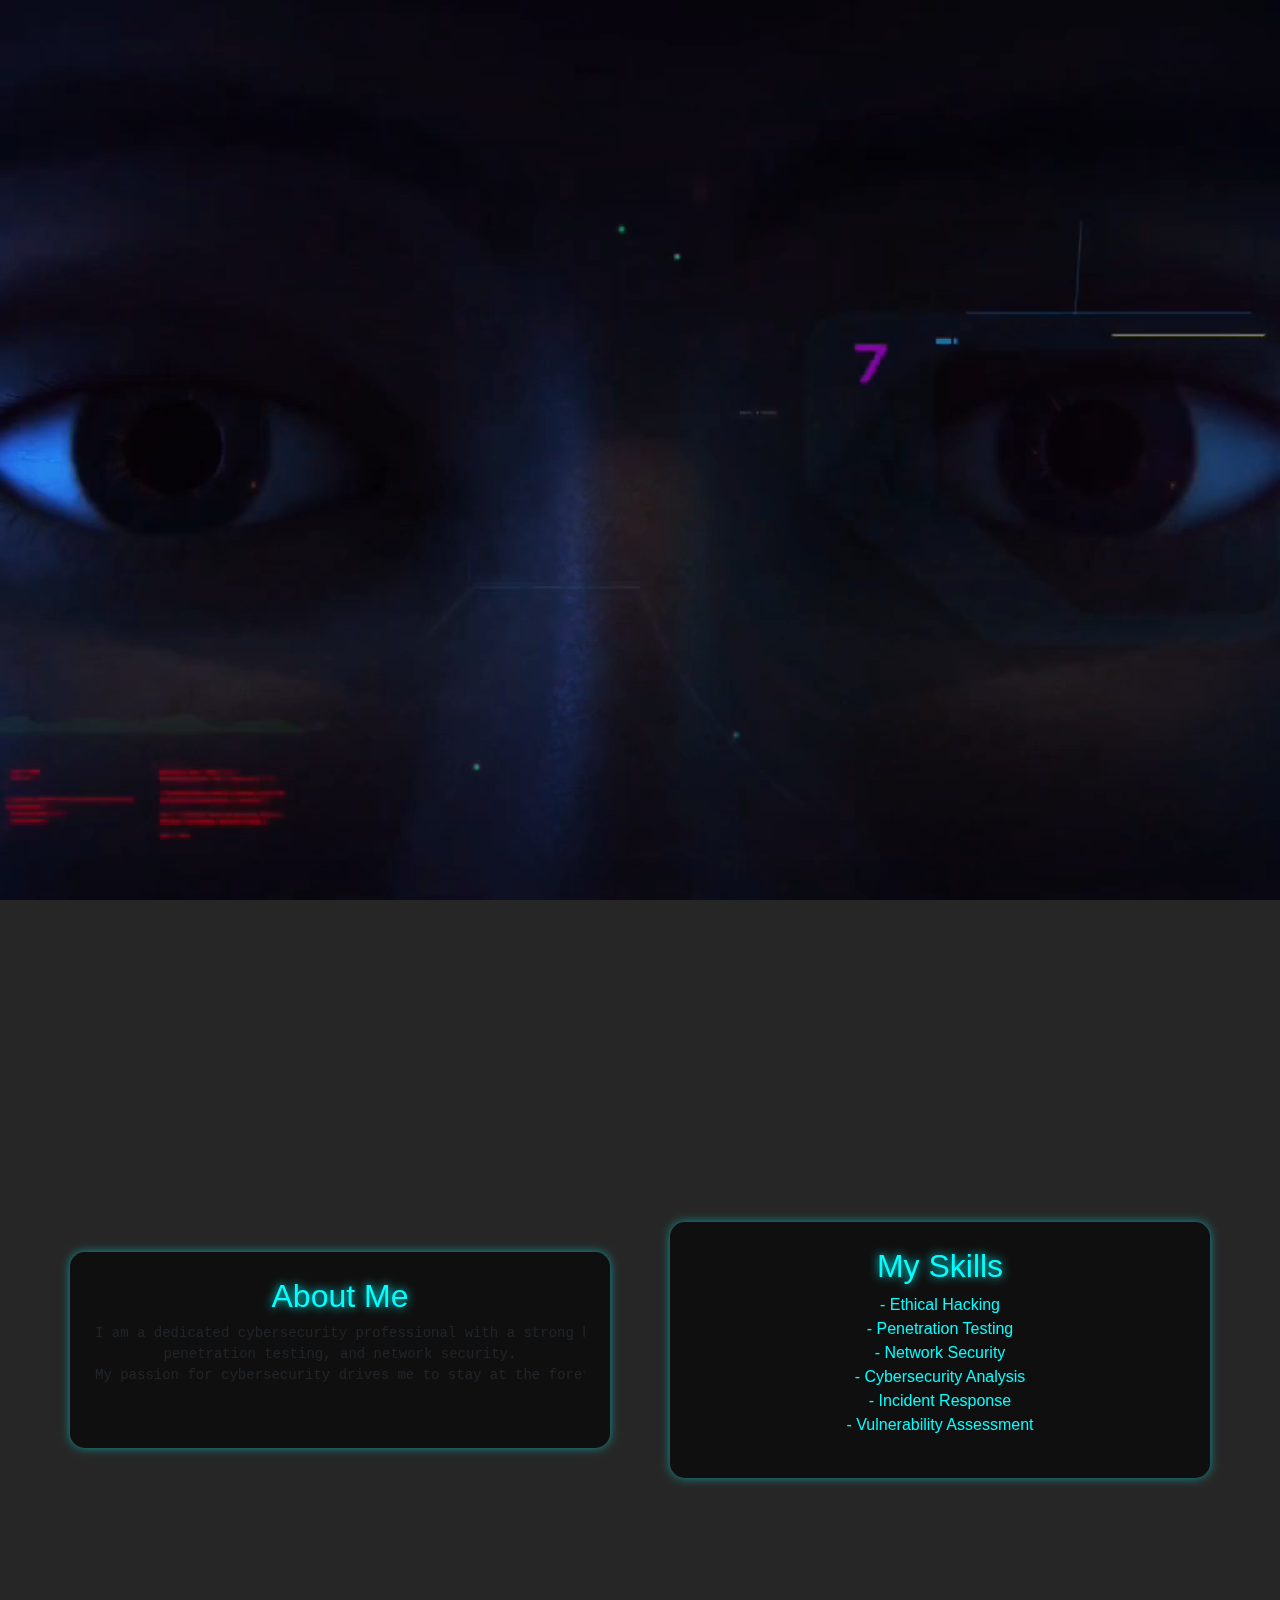
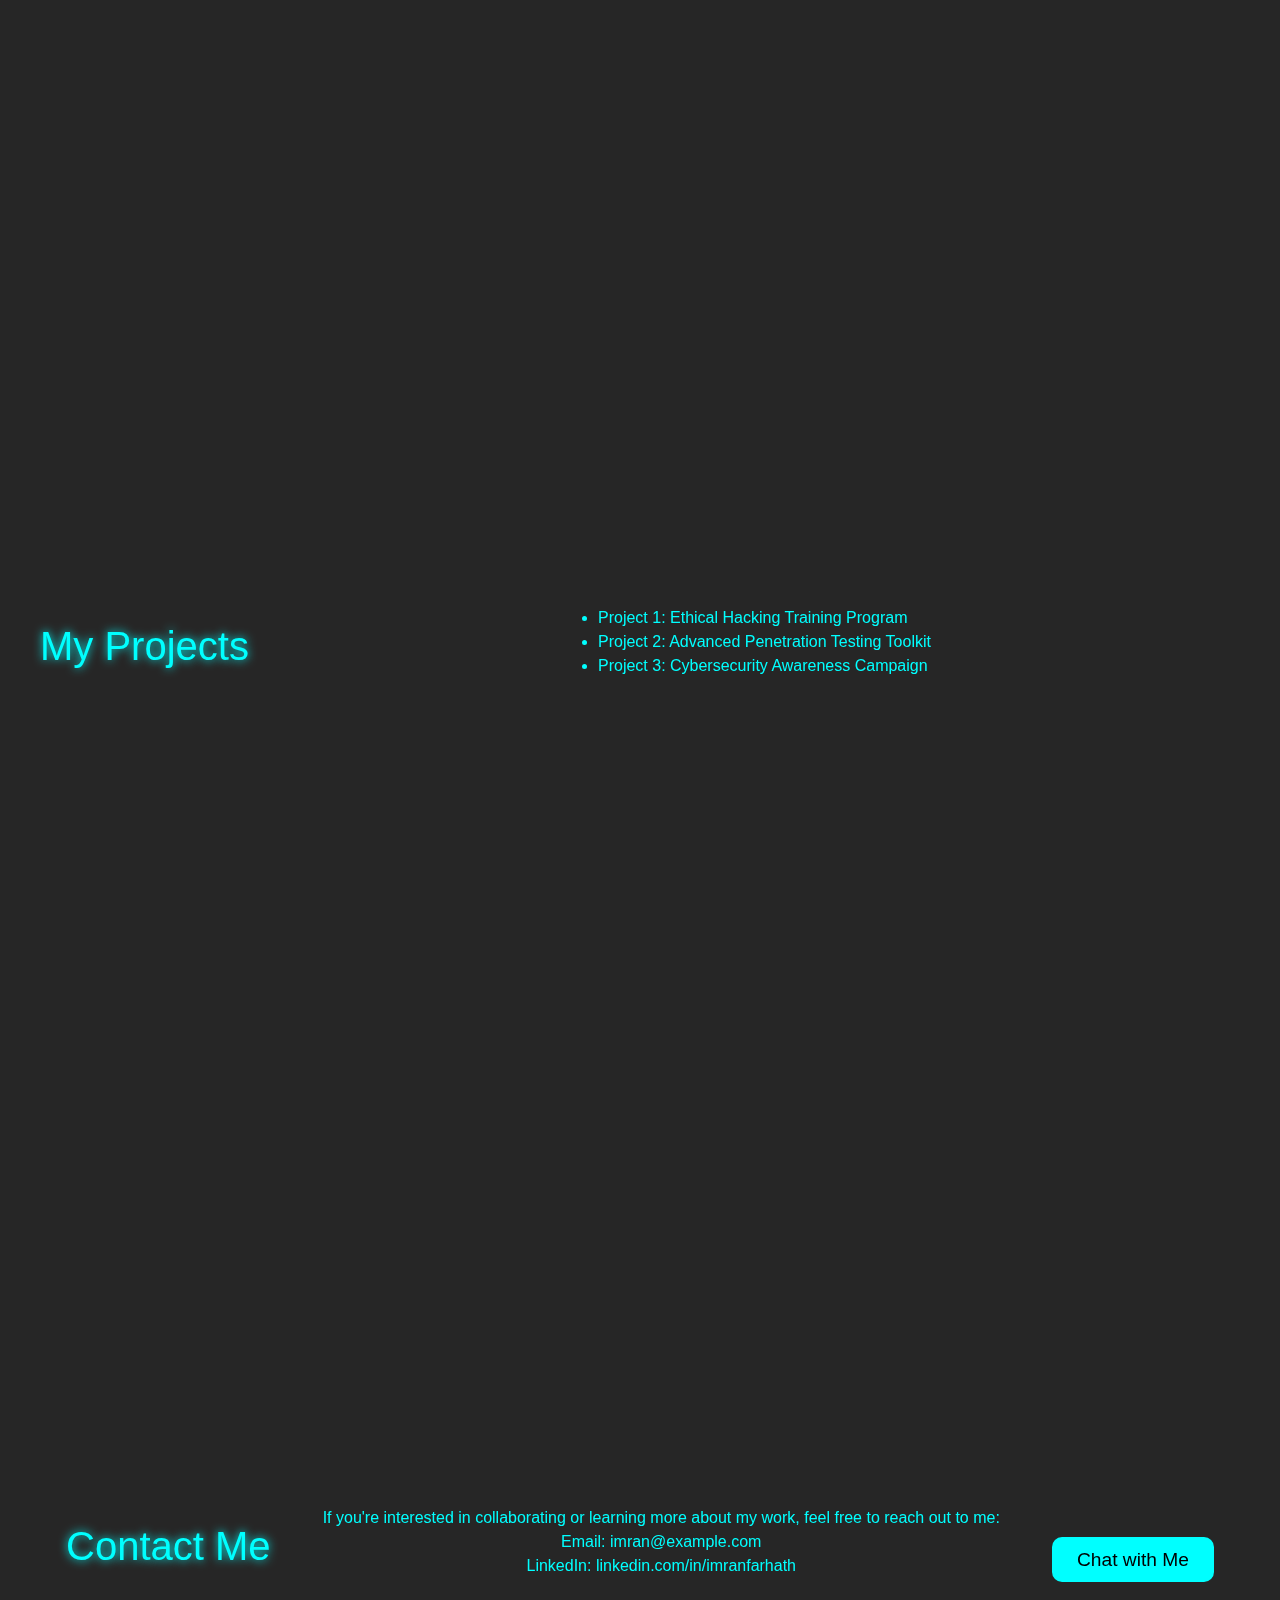
<file: index.html>
<!DOCTYPE html>
<html lang="en">
<head>
  <meta charset="UTF-8" />
  <meta name="viewport" content="width=device-width, initial-scale=1.0"/>
  <title>Demon Warrior</title>
  <link rel="stylesheet" href="style.css" />
  <link href="https://maxcdn.bootstrapcdn.com/bootstrap/4.5.2/css/bootstrap.min.css" rel="stylesheet" />
  <link rel="stylesheet" href="https://cdnjs.cloudflare.com/ajax/libs/font-awesome/5.15.4/css/all.min.css" />
</head>
<body>

  <!-- Intro Fullscreen Video -->
  <div id="introVideoContainer">
    <video id="introVideo" autoplay muted playsinline>
      <source src="f.mp4" type="video/mp4" />
      Your browser does not support the video tag.
    </video>
  </div>

  <!-- Background Video -->
  <video autoplay loop muted class="video-background">
    <source src="filr.mp4" type="video/mp4">
    Your browser does not support the video tag.
  </video>

  <!-- Main Content -->
  <section class="content">
    <div class="text-background">
      <img src="121.png" alt="Profile Picture" class="profile-img mb-4" />
      <h1><b>DEMON WARRIOR</b></h1>
      <p><b>Hi, I'm Raavanan, a Cyber Security analyst based in Rathinam RSMART. I specialize in Ethical Hacking.</b></p>

      <div class="social-links">
        <a href="https://www.instagram.com/demon_warrior_121/" target="_blank"><i class="fab fa-instagram"></i></a>
        <a href="https://github.com/Demonjokerwarrior/" target="_blank"><i class="fab fa-github"></i></a>
        <a href="https://www.linkedin.com/in/cyber-demon-4313932b7/" target="_blank"><i class="fab fa-linkedin"></i></a>
              
              
      </div>
      <iframe src="https://tryhackme.com/api/v2/badges/public-profile?userPublicId=3252070" style='border:none;'></iframe>
    </div>
  </section>

  <section class="section">
    <div class="side-box">
      <h2>About Me</h2>
      <pre>
I am a dedicated cybersecurity professional with a strong background in ethical hacking,
penetration testing, and network security.
My passion for cybersecurity drives me to stay at the forefront of the latest security trends and advancements.
      </pre>
    </div>

    <div class="side-box">
      <h2>My Skills</h2>
      <p>
        - Ethical Hacking<br />
        - Penetration Testing<br />
        - Network Security<br />
        - Cybersecurity Analysis<br />
        - Incident Response<br />
        - Vulnerability Assessment
      </p>
    </div>
  </section>

  <section class="section">
    <h1>My Projects</h1>
    <ul>
      <li>Project 1: Ethical Hacking Training Program</li>
      <li>Project 2: Advanced Penetration Testing Toolkit</li>
      <li>Project 3: Cybersecurity Awareness Campaign</li>
    </ul>
  </section>

  <section class="section">
    <h1>Contact Me</h1>
    <p>
      If you're interested in collaborating or learning more about my work, feel free to reach out to me:<br />
      Email: imran@example.com<br />
      LinkedIn: linkedin.com/in/imranfarhath
    </p>
    <div class="chat-button">
      <a href="http://127.0.0.1:5000" target="_blank" class="btn-chat">Chat with Me</a>
    </div>
  </section>

  <script src="script.js"></script>
</body>
</html>
</file>
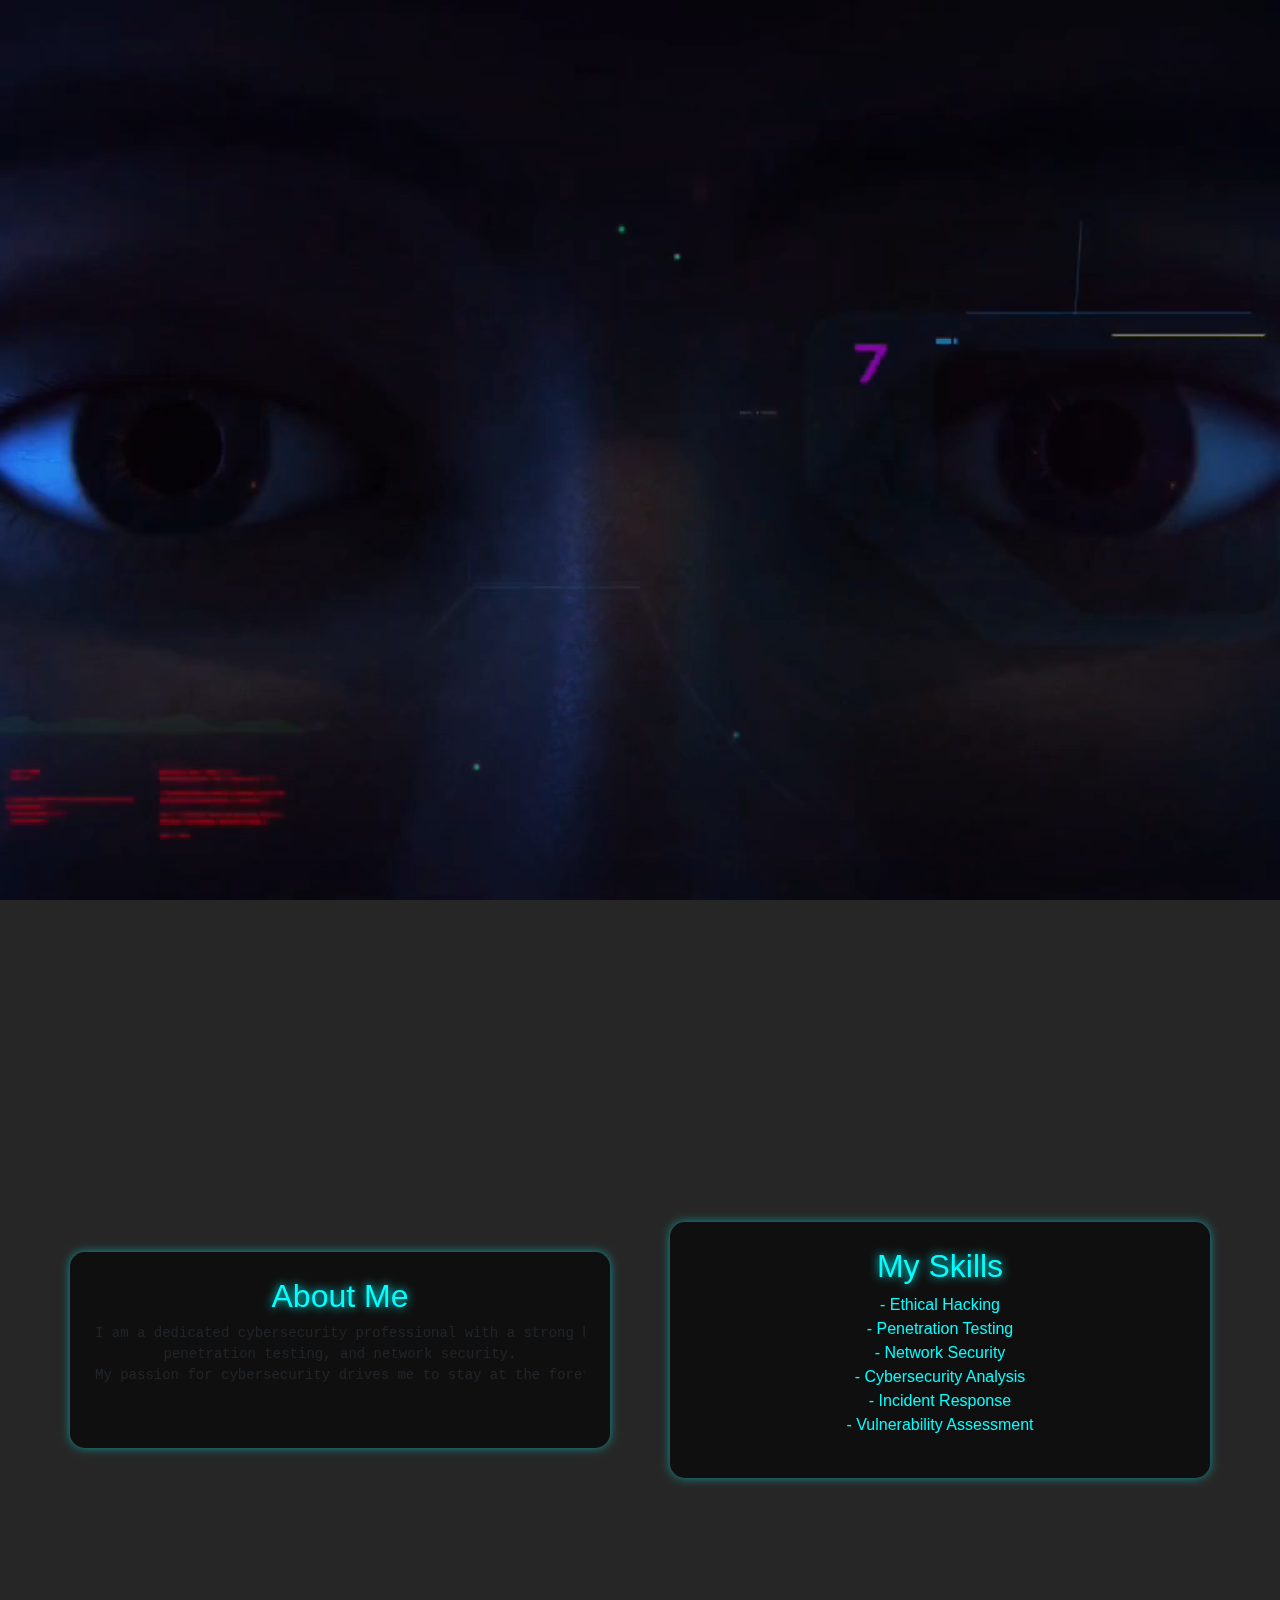
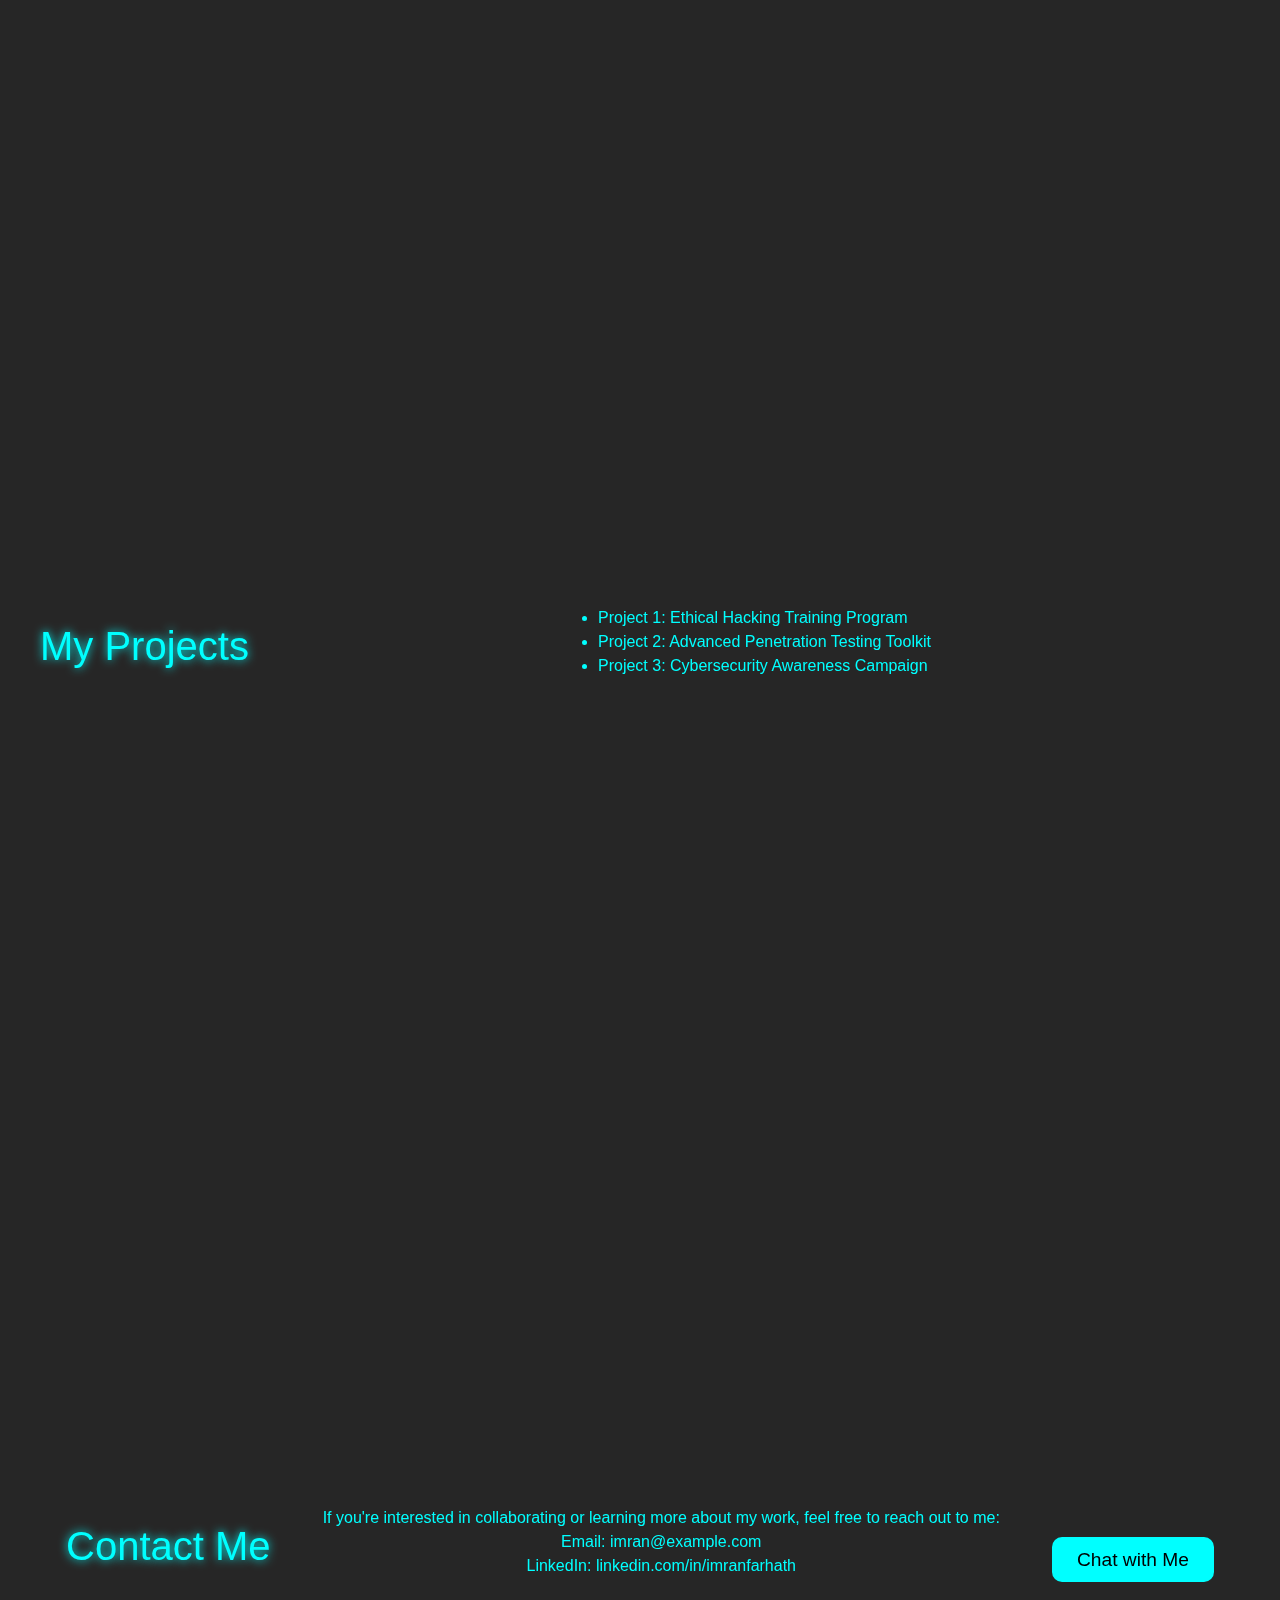
<file: main.html>
<!DOCTYPE html>
<html lang="en">
<head>
  <meta charset="UTF-8" />
  <meta name="viewport" content="width=device-width, initial-scale=1.0"/>
  <title>Demon Warrior</title>
  <link rel="stylesheet" href="style.css" />
  <link href="https://maxcdn.bootstrapcdn.com/bootstrap/4.5.2/css/bootstrap.min.css" rel="stylesheet" />
  <link rel="stylesheet" href="https://cdnjs.cloudflare.com/ajax/libs/font-awesome/5.15.4/css/all.min.css" />
</head>
<body>

  <!-- Intro Fullscreen Video -->
  <div id="introVideoContainer">
    <video id="introVideo" autoplay muted playsinline>
      <source src="f.mp4" type="video/mp4" />
      Your browser does not support the video tag.
    </video>
  </div>

  <!-- Background Video -->
  <video autoplay loop muted class="video-background">
    <source src="filr.mp4" type="video/mp4">
    Your browser does not support the video tag.
  </video>

  <!-- Main Content -->
  <section class="content">
    <div class="text-background">
      <img src="121.png" alt="Profile Picture" class="profile-img mb-4" />
      <h1><b>DEMON WARRIOR</b></h1>
      <p><b>Hi, I'm Raavanan, a Cyber Security analyst based in Rathinam RSMART. I specialize in Ethical Hacking.</b></p>

      <div class="social-links">
        <a href="https://www.instagram.com/_tom_41__/" target="_blank"><i class="fab fa-instagram"></i></a>
        <a href="https://github.com/tommzz-23" target="_blank"><i class="fab fa-github"></i></a>
        <a href="https://www.linkedin.com/in/imran-farhath-496103270" target="_blank"><i class="fab fa-linkedin"></i></a>
      </div>
    </div>
  </section>

  <section class="section">
    <div class="side-box">
      <h2>About Me</h2>
      <pre>
I am a dedicated cybersecurity professional with a strong background in ethical hacking,
penetration testing, and network security.
My passion for cybersecurity drives me to stay at the forefront of the latest security trends and advancements.
      </pre>
    </div>

    <div class="side-box">
      <h2>My Skills</h2>
      <p>
        - Ethical Hacking<br />
        - Penetration Testing<br />
        - Network Security<br />
        - Cybersecurity Analysis<br />
        - Incident Response<br />
        - Vulnerability Assessment
      </p>
    </div>
  </section>

  <section class="section">
    <h1>My Projects</h1>
    <ul>
      <li>Project 1: Ethical Hacking Training Program</li>
      <li>Project 2: Advanced Penetration Testing Toolkit</li>
      <li>Project 3: Cybersecurity Awareness Campaign</li>
    </ul>
  </section>

  <section class="section">
    <h1>Contact Me</h1>
    <p>
      If you're interested in collaborating or learning more about my work, feel free to reach out to me:<br />
      Email: imran@example.com<br />
      LinkedIn: linkedin.com/in/imranfarhath
    </p>
    <div class="chat-button">
      <a href="http://127.0.0.1:5000" target="_blank" class="btn-chat">Chat with Me</a>
    </div>
  </section>

  <script src="script.js"></script>
</body>
</html>
</file>
<file: style.css>
/* Fullscreen intro video */
#introVideoContainer {
  position: fixed;
  z-index: 9999;
  width: 100%;
  height: 100%;
  background: black;
  display: flex;
  justify-content: center;
  align-items: center;
}

#introVideo {
  width: 100%;
  height: 100%;
  object-fit: cover;
}

/* Video background */
.video-background {
  position: fixed;
  top: 0;
  left: 0;
  width: 100%;
  height: 100%;
  object-fit: cover;
  z-index: -1;
}

/* Main content styling */
.content {
  position: relative;
  z-index: 1;
  color: #00fff7;
  height: 100vh;
  display: flex;
  flex-direction: column;
  justify-content: center;
  align-items: center;
  text-align: center;
  padding: 20px;
}

.profile-img {
  width: 150px;
  height: 150px;
  border-radius: 50%;
  object-fit: cover;
  margin-bottom: 20px;
  box-shadow: 0 0 15px #0ff;
}

.text-background {
  background-color: rgba(0, 0, 0, 0.6);
  padding: 30px;
  border-radius: 20px;
  max-width: 90%;
  box-shadow: 0 0 20px #0ff;
  backdrop-filter: blur(5px);
}

h1, h2 {
  font-family: 'Orbitron', sans-serif;
  text-shadow: 0 0 10px #0ff;
}

.section {
  height: 100vh;
  display: flex;
  flex-wrap: wrap;
  justify-content: space-around;
  align-items: center;
  background-color: rgba(0, 0, 0, 0.85);
  color: #0ff;
  padding: 40px;
  text-align: center;
}

.side-box {
  background: rgba(0, 0, 0, 0.6);
  padding: 25px;
  border-radius: 15px;
  box-shadow: 0 0 10px #00ffff80;
  width: 45%;
  margin: 20px 0;
}

ul {
  text-align: left;
  max-width: 600px;
  margin: auto;
}

/* Social links */
.social-links a {
  color: #0ff;
  margin: 0 10px;
  font-size: 1.8rem;
  transition: transform 0.3s;
}
.social-links a:hover {
  color: #fff;
  transform: scale(1.2);
}

/* Chat button */
.chat-button {
  margin-top: 20px;
}
.btn-chat {
  background-color: #0ff;
  color: black;
  padding: 12px 25px;
  font-size: 1.2rem;
  border-radius: 10px;
  border: none;
  text-decoration: none;
  transition: background-color 0.3s;
}
.btn-chat:hover {
  background-color: #00cccc;
}
/* Hidden by default */
.content {
  opacity: 0;
  transform: translateY(100px);
  transition: opacity 1s ease, transform 1s ease;
}

/* Class to show and animate content */
.content.show {
  opacity: 1;
  transform: translateY(0);
}
</file>
